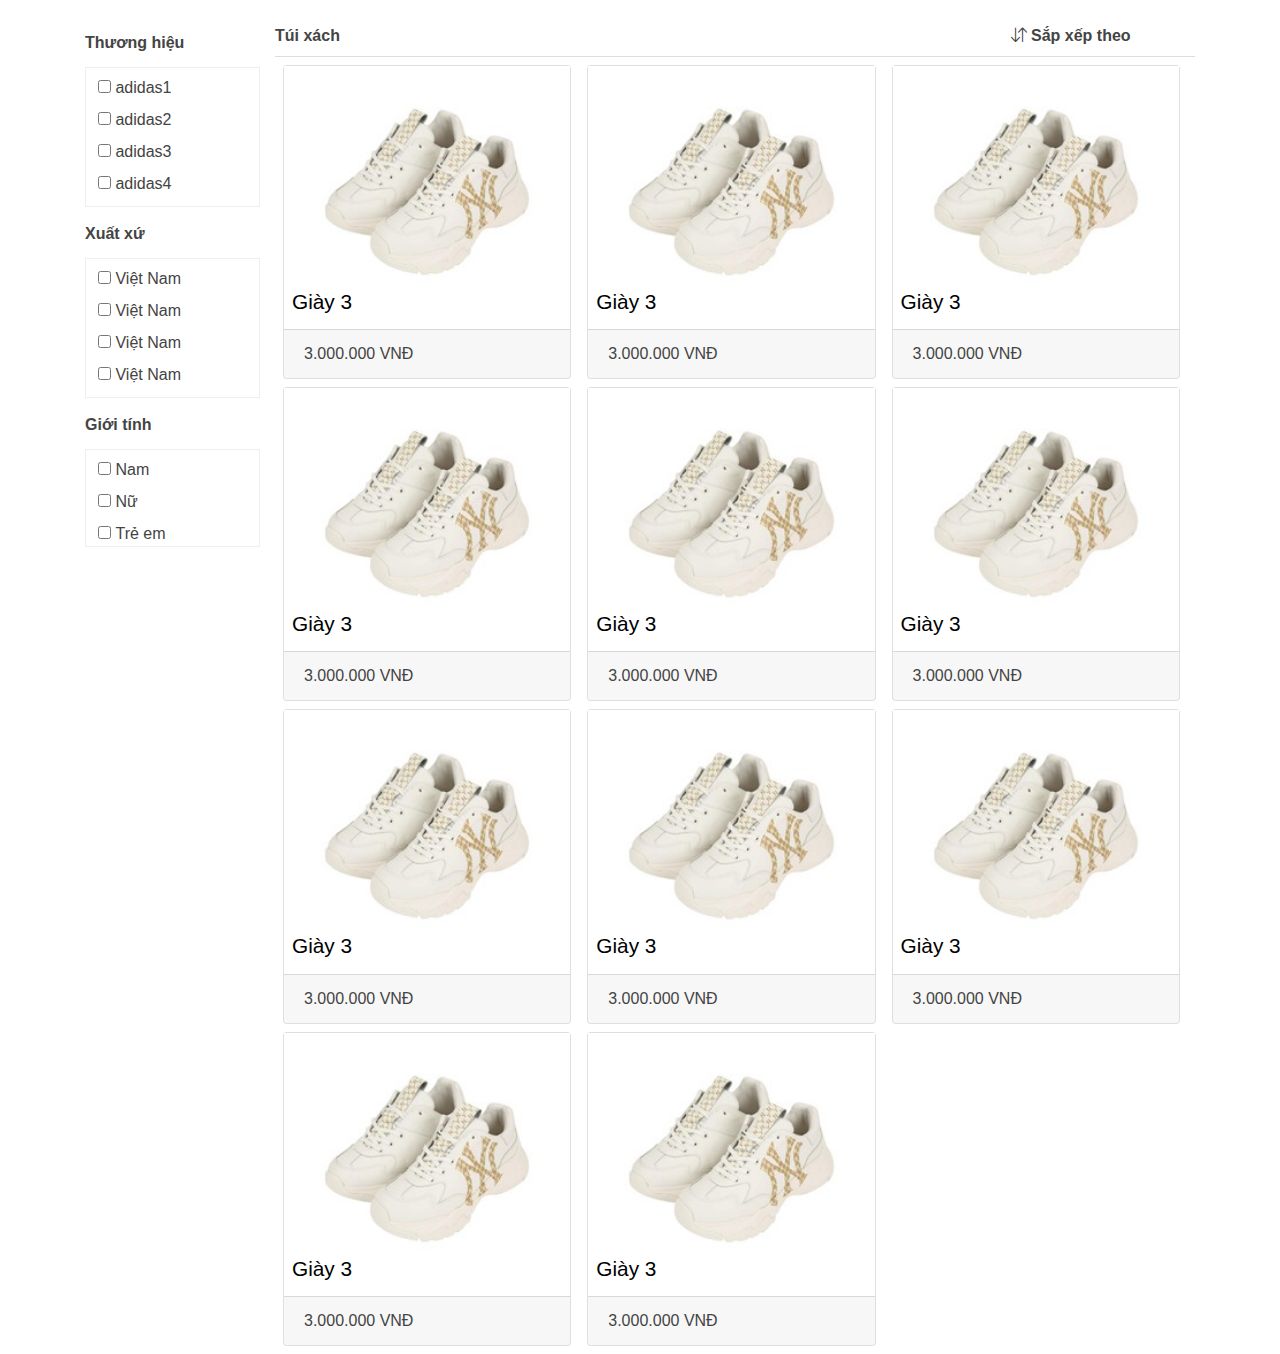
<file: detail.html>
<!DOCTYPE html>
<html lang="en">

<head>
    <meta charset="UTF-8">
    <meta http-equiv="X-UA-Compatible" content="IE=edge">
    <meta name="viewport" content="width=device-width, initial-scale=1.0">
    <link rel="stylesheet" href="https://maxcdn.bootstrapcdn.com/bootstrap/4.5.2/css/bootstrap.min.css">
    <link rel="stylesheet" href="./static/font/bootstrap-icons.css">
    <link rel="stylesheet" href="./static/css/owl.carousel.css">
    <link rel="stylesheet" href="./static/css/owl.theme.default.css">
    <link rel="stylesheet" href="./static/css/index.css">
    <link rel="stylesheet" href="./static/css/index-responsive.css">

    <link rel="stylesheet" href="./static/css/test.css">
    <title>Detail</title>
</head>

<body>
    <div class="container-xl mt-3">
        <div class="row">
            <div class="category-nav col-2">
                <div class="category-nav__box">
                    <div class="category-nav__box__header">Thương hiệu</div>
                    <div class="category-nav__box__list">
                        <div class="category-nav__box__item">
                            <input type="checkbox" name="" id="">
                            <label for="">adidas1</label>
                        </div>
                        <div class="category-nav__box__item">
                            <input type="checkbox" name="" id="">
                            <label for="">adidas2</label>
                        </div>
                        <div class="category-nav__box__item">
                            <input type="checkbox" name="" id="">
                            <label for="">adidas3</label>
                        </div>
                        <div class="category-nav__box__item">
                            <input type="checkbox" name="" id="">
                            <label for="">adidas4</label>
                        </div>
                        <div class="category-nav__box__item">
                            <input type="checkbox" name="" id="">
                            <label for="">adidas5</label>
                        </div>
                        <div class="category-nav__box__item">
                            <input type="checkbox" name="" id="">
                            <label for="">adidas6</label>
                        </div>
                    </div>
                </div>

                <div class="category-nav__box">
                    <div class="category-nav__box__header">Xuất xứ</div>
                    <div class="category-nav__box__list">
                        <div class="category-nav__box__item">
                            <input type="checkbox" name="" id="">
                            <label for="">Việt Nam</label>
                        </div>
                        <div class="category-nav__box__item">
                            <input type="checkbox" name="" id="">
                            <label for="">Việt Nam</label>
                        </div>
                        <div class="category-nav__box__item">
                            <input type="checkbox" name="" id="">
                            <label for="">Việt Nam</label>
                        </div>
                        <div class="category-nav__box__item">
                            <input type="checkbox" name="" id="">
                            <label for="">Việt Nam</label>
                        </div>
                        <div class="category-nav__box__item">
                            <input type="checkbox" name="" id="">
                            <label for="">Việt Nam</label>
                        </div>
                        <div class="category-nav__box__item">
                            <input type="checkbox" name="" id="">
                            <label for="">Việt Nam</label>
                        </div>
                    </div>
                </div>

                <div class="category-nav__box">
                    <div class="category-nav__box__header">Giới tính</div>
                    <div class="category-nav__box__list">
                        <div class="category-nav__box__item">
                            <input type="checkbox" name="" id="">
                            <label for="">Nam</label>
                        </div>
                        <div class="category-nav__box__item">
                            <input type="checkbox" name="" id="">
                            <label for="">Nữ</label>
                        </div>
                        <div class="category-nav__box__item">
                            <input type="checkbox" name="" id="">
                            <label for="">Trẻ em</label>
                        </div>
                    </div>
                </div>
            </div>
            <div class="content-nav col-10">
                <div class="content-nav__header clearfix">
                    <div class="content-nav__header__item"><span>Túi xách</span></div>
                    <div class="content-nav__header__item">
                        <span><i class="bi bi-arrow-down-up"></i> Sắp xếp theo</span>
                        <ul>
                            <li>Sản phẩm mới nhất</li>
                            <li>Sản phẩm mua nhiều</li>
                            <li>Giá từ thấp đến cao</li>
                            <li>Giá từ cao đến thấp</li>
                            <li>Giảm giá nhiều nhất</li>
                        </ul>
                    </div>
                </div>

                <div class="content-nav__body mt-2">
                    <div class="card card-item">
                        <div class="card-body">
                            <div class="card-thumb" style="background-image: url(./static/images/product/giay.jpg);"></div>
                            <a href="" class="card-title">Giày 3</a>
                        </div>
                        <div class="card-footer">3.000.000 VNĐ</div>
                    </div>
                    <div class="card card-item">
                        <div class="card-body">
                            <div class="card-thumb" style="background-image: url(./static/images/product/giay.jpg);"></div>
                            <a href="" class="card-title">Giày 3</a>
                        </div>
                        <div class="card-footer">3.000.000 VNĐ</div>
                    </div>
                    <div class="card card-item">
                        <div class="card-body">
                            <div class="card-thumb" style="background-image: url(./static/images/product/giay.jpg);"></div>
                            <a href="" class="card-title">Giày 3</a>
                        </div>
                        <div class="card-footer">3.000.000 VNĐ</div>
                    </div>
                    <div class="card card-item">
                        <div class="card-body">
                            <div class="card-thumb" style="background-image: url(./static/images/product/giay.jpg);"></div>
                            <a href="" class="card-title">Giày 3</a>
                        </div>
                        <div class="card-footer">3.000.000 VNĐ</div>
                    </div>
                    <div class="card card-item">
                        <div class="card-body">
                            <div class="card-thumb" style="background-image: url(./static/images/product/giay.jpg);"></div>
                            <a href="" class="card-title">Giày 3</a>
                        </div>
                        <div class="card-footer">3.000.000 VNĐ</div>
                    </div>
                    <div class="card card-item">
                        <div class="card-body">
                            <div class="card-thumb" style="background-image: url(./static/images/product/giay.jpg);"></div>
                            <a href="" class="card-title">Giày 3</a>
                        </div>
                        <div class="card-footer">3.000.000 VNĐ</div>
                    </div>
                    <div class="card card-item">
                        <div class="card-body">
                            <div class="card-thumb" style="background-image: url(./static/images/product/giay.jpg);"></div>
                            <a href="" class="card-title">Giày 3</a>
                        </div>
                        <div class="card-footer">3.000.000 VNĐ</div>
                    </div>
                    <div class="card card-item">
                        <div class="card-body">
                            <div class="card-thumb" style="background-image: url(./static/images/product/giay.jpg);"></div>
                            <a href="" class="card-title">Giày 3</a>
                        </div>
                        <div class="card-footer">3.000.000 VNĐ</div>
                    </div>
                    <div class="card card-item">
                        <div class="card-body">
                            <div class="card-thumb" style="background-image: url(./static/images/product/giay.jpg);"></div>
                            <a href="" class="card-title">Giày 3</a>
                        </div>
                        <div class="card-footer">3.000.000 VNĐ</div>
                    </div>
                    <div class="card card-item">
                        <div class="card-body">
                            <div class="card-thumb" style="background-image: url(./static/images/product/giay.jpg);"></div>
                            <a href="" class="card-title">Giày 3</a>
                        </div>
                        <div class="card-footer">3.000.000 VNĐ</div>
                    </div>
                    <div class="card card-item">
                        <div class="card-body">
                            <div class="card-thumb" style="background-image: url(./static/images/product/giay.jpg);"></div>
                            <a href="" class="card-title">Giày 3</a>
                        </div>
                        <div class="card-footer">3.000.000 VNĐ</div>
                    </div>
                    
                </div>
            </div>
        </div>
    </div>
</body>

</html>
</file>
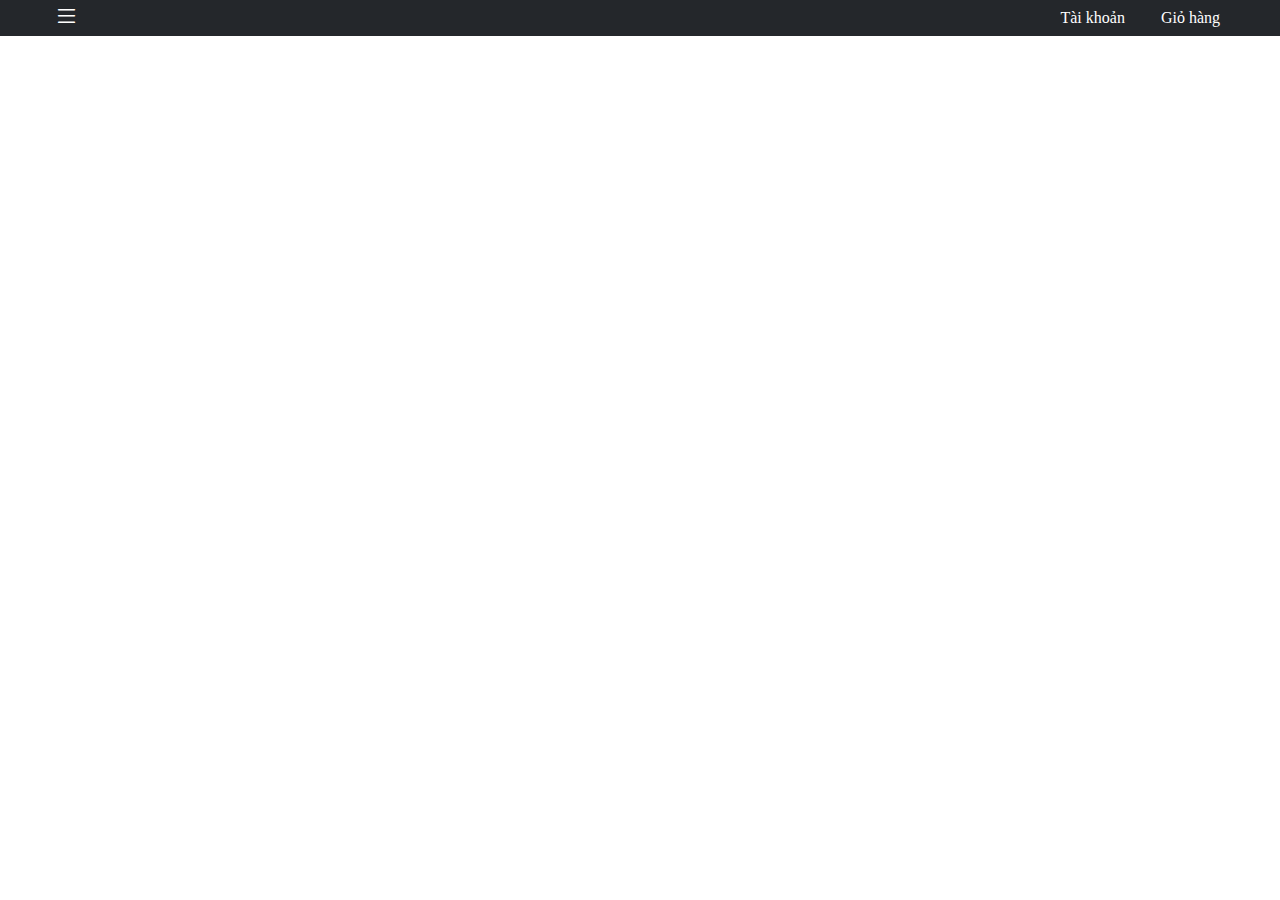
<file: test.html>
<!DOCTYPE html>
<html lang="en">

<head>
    <meta charset="UTF-8">
    <meta http-equiv="X-UA-Compatible" content="IE=edge">
    <meta name="viewport" content="width=device-width, initial-scale=1.0">
    <link rel="stylesheet" href="./static/font/bootstrap-icons.css">
    <link rel="stylesheet" href="./static/css/test.css">
    <title>Document</title>
    <style>
    </style>
</head>

<body>
    <div class="container">
        <div class="top-navbar">
            <div class="top-navbar__mobile js-mobile-navbar">
                <i class="bi bi-list"></i>
            </div>
            <ul class="top-navbar__list">
                <li class="top-navbar__item">
                    <a href="">Tài khoản</a>
                    <ul class="sub-top-navbar__list">
                        <li class="sub-top-navbar__item "><a href="">Đăng nhập</a></li>
                        <li class="sub-top-navbar__item"><a href="">Đăng ký</a></li>
                    </ul>
                </li>
                <li class="top-navbar__item">
                    <a href="">Giỏ hàng</a>
                </li>
            </ul>
        </div>
    </div>

    <div class="mobile-navbar-modal">
        <div class="mobile-navbar-modal-container">
            <div class="modal-header">
                <div class="close-btn js-close">
                    <i class="bi bi-x-lg"></i>
                </div>
                <div class="clearfix"></div>
            </div>
            <div class="modal-body">
                <ul class="navbar-list">
                    <li class="navbar-item"><a href="">Thương hiệu <i class="bi bi-arrow-right-circle"></i> </a></li>
                    <li class="navbar-item"><a href="">Đồng hồ <i class="bi bi-arrow-right-circle"></i> </a></li>
                    <li class="navbar-item"><a href="">Túi xách <i class="bi bi-arrow-right-circle"></i> </a></li>
                    <li class="navbar-item"><a href="">Nước hoa <i class="bi bi-arrow-right-circle"></i> </a></li>
                    <li class="navbar-item"><a href="">Mỹ phẩm <i class="bi bi-arrow-right-circle"></i> </a></li>
                    <li class="navbar-item"><a href="">Giày <i class="bi bi-arrow-right-circle"></i> </a></li>
                    <li class="navbar-item"><a href="">Thời trang <i class="bi bi-arrow-right-circle"></i> </a></li>
                    <li class="navbar-item"><a href="">Mũ nón <i class="bi bi-arrow-right-circle"></i> </a></li>
                    <li class="navbar-item"><a href="">Kính mắt <i class="bi bi-arrow-right-circle"></i> </a></li>
                    <li class="navbar-item"><a href="">Son môi <i class="bi bi-arrow-right-circle"></i> </a></li>
                    <li class="navbar-item"><a href="">Mã giảm giá <i class="bi bi-arrow-right-circle"></i> </a></li>
                </ul>

                <ul class="navbar-user-list">
                    <li class="navbar-user-item"><a href="">Đăng nhập</a></li>
                    <li class="navbar-user-item"><a href="">Đăng ký</a></li>
                </ul>
            </div>
        </div>
    </div>

    <script src="https://ajax.googleapis.com/ajax/libs/jquery/3.5.1/jquery.min.js"></script>
    <script>
        // mobile navbar modal box
        const btnNavbarOpen = $(".js-mobile-navbar");
        const modalBox = $(".mobile-navbar-modal");
        const modalBoxContainer = $(".mobile-navbar-modal-container");
        const btnNavbarClose = $(".js-close");

        function hiddenModal() {
            if (modalBox.hasClass("open")) {
                modalBox.removeClass("open");
            }
        }

        function openModal() {
            if (!modalBox.hasClass("open")) {
                modalBox.addClass("open");
            }
        }

        btnNavbarOpen.click(openModal);
        btnNavbarClose.click(hiddenModal);
        modalBox.click(hiddenModal);
        modalBoxContainer.click(function(e){
            e.stopPropagation();
        })
    </script>
</body>

</html>
</file>
<file: static/css/index.css>
/* COMMON */
.list-style-none{
    list-style-type: none;
}

body {
    color: #444;
}

.card-body {
    padding: 0;
    margin-bottom: 12px;
}
/* END COMMON */
#top-navbar{
    display: flex;
    justify-content: flex-end;
}

#top-navbar .top-navbar__mobile{
    display: none;
}

.top-navbar__list .top-navbar__item{
    display: inline;
    position: relative;
}


#top-navbar ul{
    list-style-type: none;
    padding: 0;
    margin-bottom: 0;
}

.top-navbar__list .top-navbar__item > a{
    text-decoration: none;
    text-transform: uppercase;
    display: inline-block;
    color: #fff;
    padding: 8px 16px;
}

.mobile-navbar-modal {
    display: none;
}

.sub-top-navbar__list {
    display: none;
    background-color: #fff;
    box-shadow: 0 4px 8px 0 rgba(0, 0, 0, 0.2), 0 6px 20px 0 rgba(0, 0, 0, 0.19);
    z-index: 3;
}

.sub-top-navbar__list .sub-top-navbar__item > a{
    display: block;
    text-decoration: none;
    color: #000;
    padding: 8px 4px 8px 25px;
}

.top-navbar__item .sub-top-navbar__list{
    position: absolute;
    min-width: 126px;
}

.top-navbar__list > .top-navbar__item:hover > a {
    background-color: #fff;
    color: #000;
}

.top-navbar__list .top-navbar__item:first-child:hover .sub-top-navbar__list {
    display: block;
}

.sub-top-navbar__list .sub-top-navbar__item:hover > a{
    background-color: #ddd;
}

.hot-line p{
    margin: 0;
}

.hot-line a {
    text-decoration: none;
    color: #000;
}

.hot-line p:hover a{
    opacity: 0.7;
}

.search-action input,
.search-action button {
    border: none;
    border-bottom: 1px solid #ccc;  
}

.navbar-list a {
    display: inline-block;
    color: #353535;
    text-transform: uppercase;
    text-decoration: none;
    font-weight: 500;
}

.navbar-list a::after{
    content: '';
    display: block;
    width: 0;
    height: 2px;
    background: #000;
    transition: width .3s;
}

.navbar-list a:hover::after{
    width: 100%;
}

.title{
    display: inline-block;
    padding: 8px 0;
}

.wrap::after{
    content: '';
    border-bottom: 1px solid #222;
    width: 170px;
    display: block;
    margin: 0 auto;
}

.product-slider img{
    max-height: 250px;
    max-width: 250px;
}

.slick-next:before, .slick-prev:before {
    color: #000;
}

.card-horizontal {
    display: flex;
    flex: 1 1 auto;
}

.card-horizontal .card-body{
    padding: 0;
    padding-left: 15px;
}

#detail-btn {
    border-radius: unset;
    width: 105px;
    text-transform: uppercase;
    font-weight: 500;
    border: 2px solid #000;
}

footer{
    background-color: #212529;
    color: #fff;
    padding: 28px 0;
}

footer #content{
    display: flex;
    overflow-wrap: break-word;
}

footer #content .company-content {
    
}

footer #content .necessary-information a {
    color: #fff;
    text-decoration: none;
}

footer #content .box{
    position: relative;
    margin-bottom: 28px;
}

footer #content .box::after{
    content: '';
    position: absolute;
    display: block;
    width: 50%;
    border-bottom: 2px solid #fff;
}

footer #social-info {
    text-align: center;
    font-size: 1.5em;
}

footer #social-info a {
    text-decoration: none;
    color: #fff;
}

footer #content .necessary-information a:hover,
footer #social-info a:hover {
    opacity: 0.7;
}
</file>
<file: static/css/index-responsive.css>
@media screen and (max-width: 740px) {
    /* common */
    .open {
        display: flex !important;
    }
    /* end common */

    #top-navbar {
        justify-content: space-between;
    }

    #top-navbar .top-navbar__mobile{
        display: block; 
    }

    #top-navbar .top-navbar__mobile i{
        color: #fff;
        padding: 0 10px;
        font-size: 25px;
    }

    .top-navbar__list .top-navbar__item:first-child {
        display: none;
    }

    .search-action,
    .navbar-list {
        display: none !important;
    }
    /* left navbar */
    .mobile-navbar-modal {
        position: fixed;
        left: 0;
        right: 0;
        top: 0;
        bottom: 0;
        background-color: rgba(0, 0, 0, 0.4);
        display: none;
        z-index: 3;
    }

    @keyframes mobile-navbar-fade {
        from {
            width: 0%;
        }

        to {
            width: calc(100%/1.5);
        }
    }

    .mobile-navbar-modal-container {
        position: relative;
        width: calc(100%/1.5);
        height: 100%;
        background-color: #fff;
        animation: mobile-navbar-fade ease-in-out 0.5s;
    }
    
    .mobile-navbar-modal-container .mobile-modal-header {
        border-bottom: 1px solid #ddd;
    }
    
    .mobile-navbar-modal-container .mobile-modal-header .close-btn {
        padding: 12px;
        float: right;
    }
    
    .mobile-navbar-modal-container .mobile-modal-body .mobile-navbar-list {
        list-style-type: none;
        padding: 0;
        margin-top: 16px;
        padding-bottom: 16px;
        border-bottom: 1px solid #ddd;
    }
    
    .mobile-navbar-user-list .navbar-user-item > a,
    .mobile-navbar-modal-container .mobile-modal-body .navbar-item > a{
        display: block;
        text-decoration: none;
        color: #000;
        text-transform: uppercase;
        padding: 8px 16px;
    }
    
    .mobile-navbar-modal-container .mobile-modal-body .navbar-item i {
        float: right;
    }
    
    .mobile-navbar-user-list {
        margin-top: 16px;
        padding: 0;
        list-style-type: none;
    }
    /* end left navbar */

    /* footer */
    footer #content {
        flex-direction: column;
        align-content: space-around;
        padding-bottom: 24px;
    }

    .receive-message {
        display: none;
    }

    .necessary-information {
        margin-top: 24px;
    }

    footer #content .box {
        margin-bottom: 21px;
    }

    footer #content .box::after {
        margin-left: 25%;
    }

    .necessary-information .box h6 {
        font-size: 26px;
    }

    .mobile-col {
        max-width: 100%;
        text-align: center;
    }
    /* end footer */
}
</file>
<file: static/css/test.css>
/* common */
.text-white {
    color: #fff !important;
}

.text-black {
    color: #000 !important;
}

.open {
    display: flex !important;
}

.clearfix {
    clear: both;
}
/* end common */
*{
    margin: 0;
    box-sizing: border-box;
}

.container{ 
    background-color: #24272b;
}

.container .top-navbar{
    margin: 0 44px;
    display: flex;
    align-items: center; /* add */
    justify-content: space-between;
}

.top-navbar__list .top-navbar__item{
    display: inline;
    position: relative;
}


.top-navbar ul{
    list-style-type: none;
    padding: 0;
}

.top-navbar__list .top-navbar__item > a{
    text-decoration: none;
    display: inline-block;
    color: #fff;
    padding: 8px 16px;
}

.sub-top-navbar__list {
    display: none;
}

.sub-top-navbar__list .sub-top-navbar__item > a{
    display: block;
    text-decoration: none;
    color: #000;
    padding: 8px 4px 8px 25px;
}

.top-navbar__item .sub-top-navbar__list{
    position: absolute;
    min-width: 126px;
}

.top-navbar__list > .top-navbar__item:hover > a {
    background-color: #fff;
    color: #000;
}

.top-navbar__list .top-navbar__item:first-child:hover .sub-top-navbar__list {
    display: block;
}

.sub-top-navbar__list .sub-top-navbar__item:hover > a{
    background-color: #ddd;
}

/* Mobile */

.top-navbar__mobile {
    color: #fff;
    padding: 4px 10px;
    font-size: 25px;
}

.mobile-navbar-modal {
    position: fixed;
    left: 0;
    right: 0;
    top: 0;
    bottom: 0;
    background-color: rgba(0, 0, 0, 0.4);
    display: none;
}

.mobile-navbar-modal-container {
    position: relative;
    width: calc(100%/1.5);
    height: 100%;
    background-color: #fff;
}

.mobile-navbar-modal-container .modal-header {
    border-bottom: 1px solid #ddd;
}

.mobile-navbar-modal-container .modal-header .close-btn {
    padding: 12px;
    float: right;
}

.mobile-navbar-modal-container .modal-body .navbar-list {
    list-style-type: none;
    padding: 0;
    margin-top: 16px;
    padding-bottom: 16px;
    border-bottom: 1px solid #ddd;
}

.navbar-user-list .navbar-user-item > a,
.mobile-navbar-modal-container .modal-body .navbar-item > a{
    display: block;
    text-decoration: none;
    color: #000;
    text-transform: uppercase;
    padding: 8px 16px;
}

.mobile-navbar-modal-container .modal-body .navbar-item i {
    float: right;
}

.navbar-user-list {
    margin-top: 16px;
    padding: 0;
    list-style-type: none;
}

/* detail page */
.category-nav {
    padding: 0;
    padding-left: 15px;
}

.category-nav__box {
}

.category-nav__box .category-nav__box__header {
    margin-top: 15px;
    font-weight: 700;
}

.category-nav__box .category-nav__box__list {
    max-height: 140px;
    overflow-y: auto;
    overflow-x: hidden;
    border: 1px solid #eee;
    margin-top: 12px;
}

.category-nav__box .category-nav__box__list::-webkit-scrollbar {
    width: 4px;
}

.category-nav__box .category-nav__box__list::-webkit-scrollbar-track {
    box-shadow: inset 0 0 5px grey;
}

.category-nav__box .category-nav__box__list::-webkit-scrollbar-thumb {
    background-color: #24272b;
}

.category-nav__box__list .category-nav__box__item {
    padding-top: 8px;
    padding-left: 12px;
}

.category-nav__box__list .category-nav__box__item label {
    margin: 0;
}

.content-nav__header::after {
    border-bottom: 1px solid #ddd;
}

.content-nav__header .content-nav__header__item {
    display: inline-block;
    padding: 8px 0;
}

.content-nav__header .content-nav__header__item span {
    font-weight: 600;
}

.content-nav__header .content-nav__header__item:first-child {
    float: left;
}

.content-nav__header .content-nav__header__item:last-child {
    position: relative;
    float: right;
    margin-right: 7%;
    cursor: pointer;
}

.content-nav__header .content-nav__header__item:last-child ul {
    display: none;
    position: absolute;
    margin: 0;
    padding: 0;
    cursor: pointer;
    list-style-type: none;
    white-space: nowrap;
    border: 1px #ddd;
    border-style: none solid solid solid;
    background-color: #fff;
    box-shadow: 0 4px 8px 0 rgba(0, 0, 0, 0.2), 0 6px 20px 0 rgba(0, 0, 0, 0.19);
    margin-top: 6px;
    z-index: 1;
}

.content-nav__header .content-nav__header__item:last-child:hover ul {
    display: block;
}

.content-nav__header .content-nav__header__item:last-child li {
    padding: 4px 8px;
    border-top: 1px solid #ddd;
    display: block;
    cursor: pointer;
}

.content-nav__header .content-nav__header__item:last-child li:hover {
    color: #072f6b;
    font-weight: 700;
}

.content-nav__body {
    display: flex;
    flex-wrap: wrap;
}

.card-item {
    margin-bottom: 8px;
    margin-left: 8px;
    margin-right: 8px;
}

.content-nav__body .card {
    flex-basis: calc(94%/3);
}

.content-nav__body .card .card-thumb {
    height: 220px;
    background-position: center;
    background-repeat: no-repeat;
    background-size: cover;
}

.content-nav__body .card .card-title{
    text-decoration: none;
    color: #000;
    padding: 8px;
    font-size: 1.3em;
    font-weight: 400;
}
</file>
